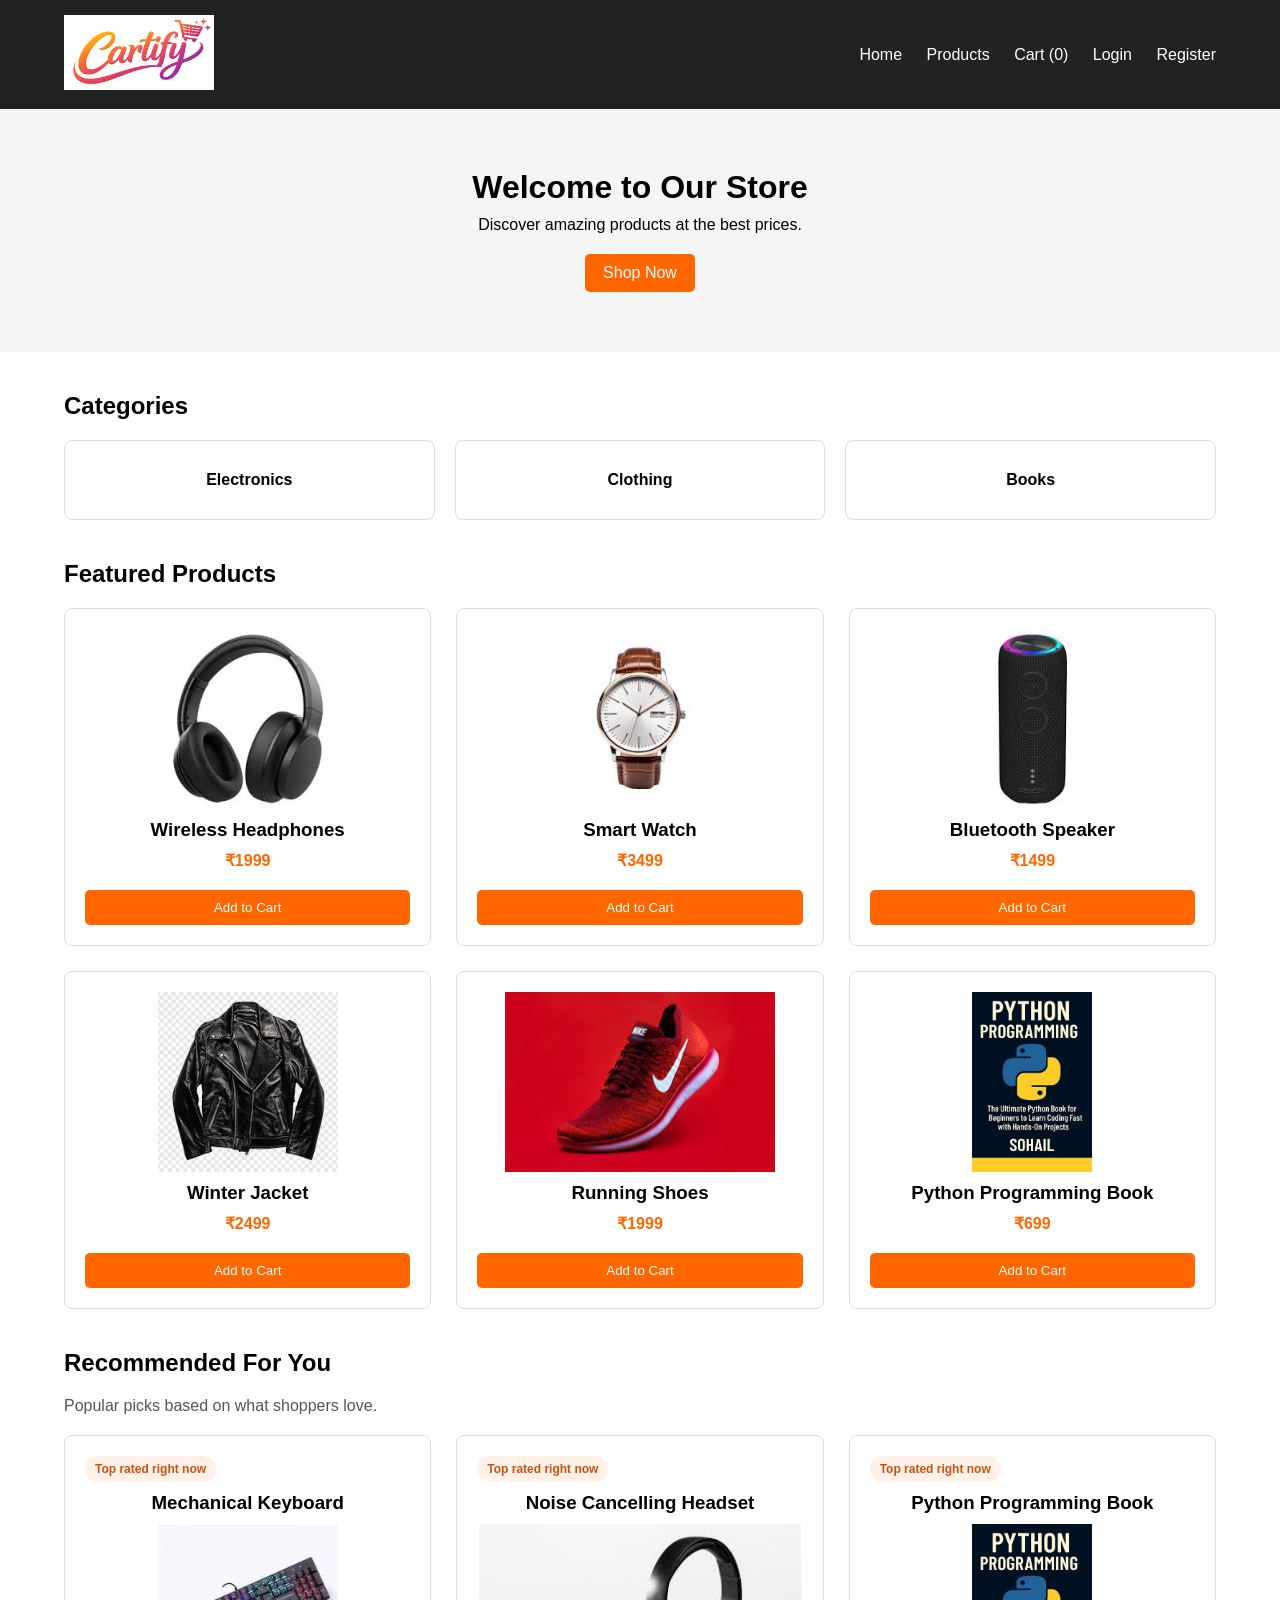
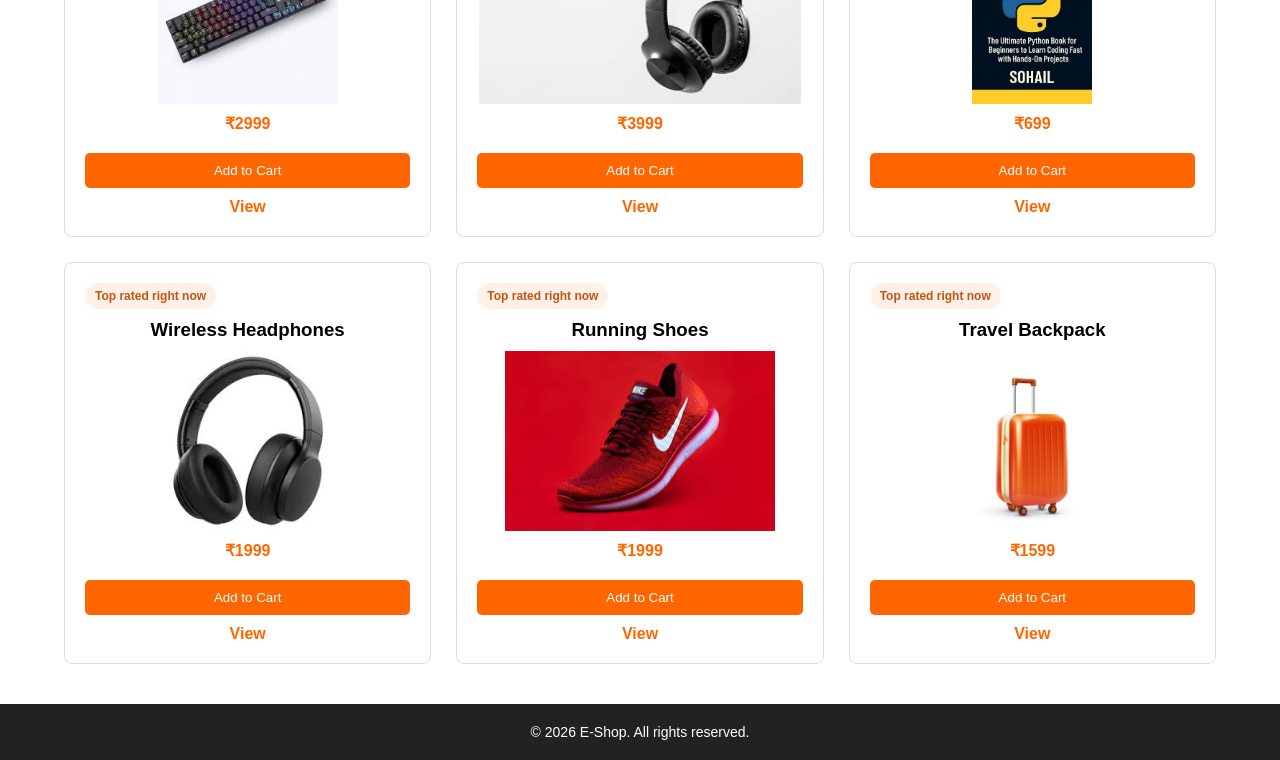
<file: index.html>
<!DOCTYPE html>
<html lang="en">
<head>
<meta charset="UTF-8">
<meta name="viewport" content="width=device-width, initial-scale=1.0">
<title>E-Shop | Home</title>
<link rel="stylesheet" href="css/style.css">
</head>
<body>

<header class="header">
  <div class="container">
    <div class="logo">
      <img src="images/logo.png" class="logo-img" alt="E-Shop logo">
    </div>
  
    <nav class="navbar">
      <a href="index.html">Home</a>
      <a href="products.html">Products</a>
      <a href="cart.html">
        Cart (<span id="cart-count">0</span>)
      </a>
      <span id="guest-links">
        <a href="login.html">Login</a>
        <a href="register.html">Register</a>
      </span>

      <span id="user-links" style="display:none;">
        <a href="profile.html">Profile</a>
        <a href="#" id="logoutBtn">Logout</a>
      </span>

      
    </nav>
  </div>
</header>

<section class="hero">
  <div class="container">
    <h2>Welcome to Our Store</h2>
    <p>Discover amazing products at the best prices.</p>
    <a href="products.html" class="btn btn-link">Shop Now</a>
  </div>
</section>

<section class="categories">
  <div class="container">
    <h2>Categories</h2>
    <div class="category-grid">
      <a href="products.html?category=Electronics" class="category-card">Electronics</a>
      <a href="products.html?category=Clothing" class="category-card">Clothing</a>
      <a href="products.html?category=Books" class="category-card">Books</a>
    </div>
  </div>
</section>

<section class="featured-products">
  <div class="container">
    <h2>Featured Products</h2>
    <div class="product-grid">
      <div class="product-card">
        <img src="images/headphones.jpg" class="product-img" alt="Wireless Headphones">
        <h3>Wireless Headphones</h3>
        <p class="price">&#8377;1999</p>
        <button class="btn" onclick="addToCart(1)">Add to Cart</button>
      </div>

      <div class="product-card">
        <img src="images/watch.jpg" class="product-img" alt="Smart Watch">
        <h3>Smart Watch</h3>
        <p class="price">&#8377;3499</p>
        <button class="btn" onclick="addToCart(2)">Add to Cart</button>
      </div>

      <div class="product-card">
        <img src="images/speaker.jpg" class="product-img" alt="Bluetooth Speaker">
        <h3>Bluetooth Speaker</h3>
        <p class="price">&#8377;1499</p>
        <button class="btn" onclick="addToCart(3)">Add to Cart</button>
      </div>

      <div class="product-card">
        <img src="images/jacket.jpg" class="product-img" alt="Winter Jacket">
        <h3>Winter Jacket</h3>
        <p class="price">&#8377;2499</p>
        <button class="btn" onclick="addToCart(10)">Add to Cart</button>
      </div>

      <div class="product-card">
        <img src="images/shoes.jpg" class="product-img" alt="Running Shoes">
        <h3>Running Shoes</h3>
        <p class="price">&#8377;1999</p>
        <button class="btn" onclick="addToCart(11)">Add to Cart</button>
      </div>

      <div class="product-card">
        <img src="images/pythonbook.jpg" class="product-img" alt="Python Programming Book">
        <h3>Python Programming Book</h3>
        <p class="price">&#8377;699</p>
        <button class="btn" onclick="addToCart(26)">Add to Cart</button>
      </div>
    </div>
  </div>
</section>

<section class="recommended-section">
  <div class="container">
    <h2>Recommended For You</h2>
    <p id="home-recommendation-copy" class="section-copy">Popular picks based on what shoppers love.</p>
    <div id="home-recommendations" class="product-grid"></div>
  </div>
</section>

<footer class="footer">
  <div class="container">
    <p>&copy; 2026 E-Shop. All rights reserved.</p>
  </div>
</footer>
<script>
document.addEventListener("DOMContentLoaded", function () {

    const user = localStorage.getItem("user");

    const guestLinks = document.getElementById("guest-links");
    const userLinks = document.getElementById("user-links");

    if (user) {

        guestLinks.style.display = "none";
        userLinks.style.display = "inline";

        document
        .getElementById("logoutBtn")
        .addEventListener("click", async function (e) {

            e.preventDefault();

            try {
                await fetch("/api/logout", {
                    method: "POST",
                    credentials: "include"
                });
            } catch (err) {
                console.log(err);
            }

            localStorage.removeItem("user");

            window.location.href = "login.html";
        });
    }
});
</script>

<script src="js/script.js"></script>

</body>
</html>
</file>
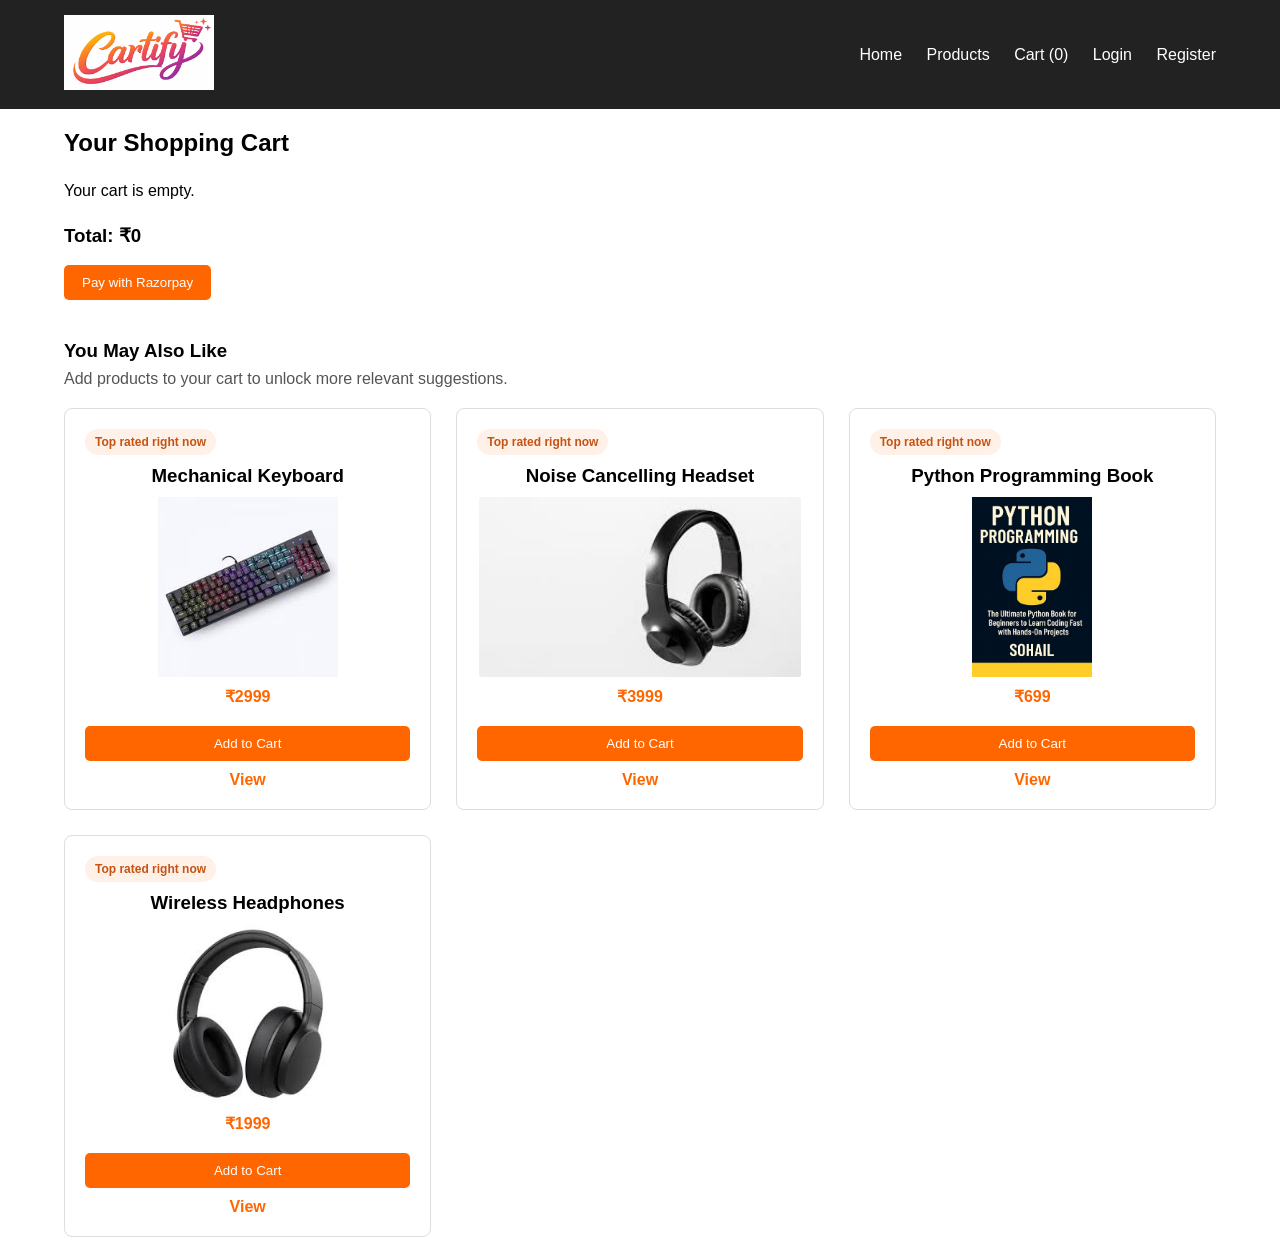
<file: cart.html>
<!DOCTYPE html>
<html lang="en">
<head>
<meta charset="UTF-8">
<meta name="viewport" content="width=device-width, initial-scale=1.0">
<title>E-Shop | Cart</title>
<link rel="stylesheet" href="css/style.css">
</head>

<body>

<header class="header">
  <div class="container">
    <div class="logo">
      <img src="images/logo.png" class="logo-img" alt="E-Shop logo">
    </div>

    <nav class="navbar">
      <a href="index.html">Home</a>
      <a href="products.html">Products</a>
      <a href="cart.html">
        Cart (<span id="cart-count">0</span>)
      </a>

      <span id="guest-links">
        <a href="login.html">Login</a>
        <a href="register.html">Register</a>
      </span>

      <span id="user-links" style="display:none;">
        <a href="profile.html">Profile</a>
        <a href="#" id="logoutBtn">Logout</a>
      </span>

    </nav>
  </div>
</header>

<main class="container">
  <h2 style="margin-top: 20px;">
    Your Shopping Cart
</h2>

  <div id="cart-items"></div>

  <h3>Total: &#8377;<span id="total">0</span></h3>

  <button id="checkout-button" class="btn checkout-button" type="button" onclick="payWithRazorpay()">
    Pay with Razorpay
  </button>

  <p id="checkout-message" class="checkout-message"></p>

  <section class="recommended-section">
    <h3>You May Also Like</h3>
    <p id="cart-recommendation-copy" class="section-copy">
      Suggestions to complete your order.
    </p>
    <div id="cart-recommendations" class="product-grid"></div>
  </section>
</main>

<script src="https://checkout.razorpay.com/v1/checkout.js"></script>
<script src="js/script.js"></script>

<!-- AUTH NAVBAR SCRIPT -->
<script>
document.addEventListener("DOMContentLoaded", function () {

    const user = localStorage.getItem("user");

    const guestLinks = document.getElementById("guest-links");
    const userLinks = document.getElementById("user-links");

    if (user) {

        if (guestLinks) guestLinks.style.display = "none";
        if (userLinks) userLinks.style.display = "inline";

        const logoutBtn = document.getElementById("logoutBtn");

        if (logoutBtn) {
            logoutBtn.addEventListener("click", async function (e) {
                e.preventDefault();

                try {
                    await fetch("/api/logout", {
                        method: "POST",
                        credentials: "include"
                    });
                } catch (err) {
                    console.log(err);
                }

                localStorage.removeItem("user");
                window.location.href = "login.html";
            });
        }
    }
});
</script>

</body>
</html>
</file>
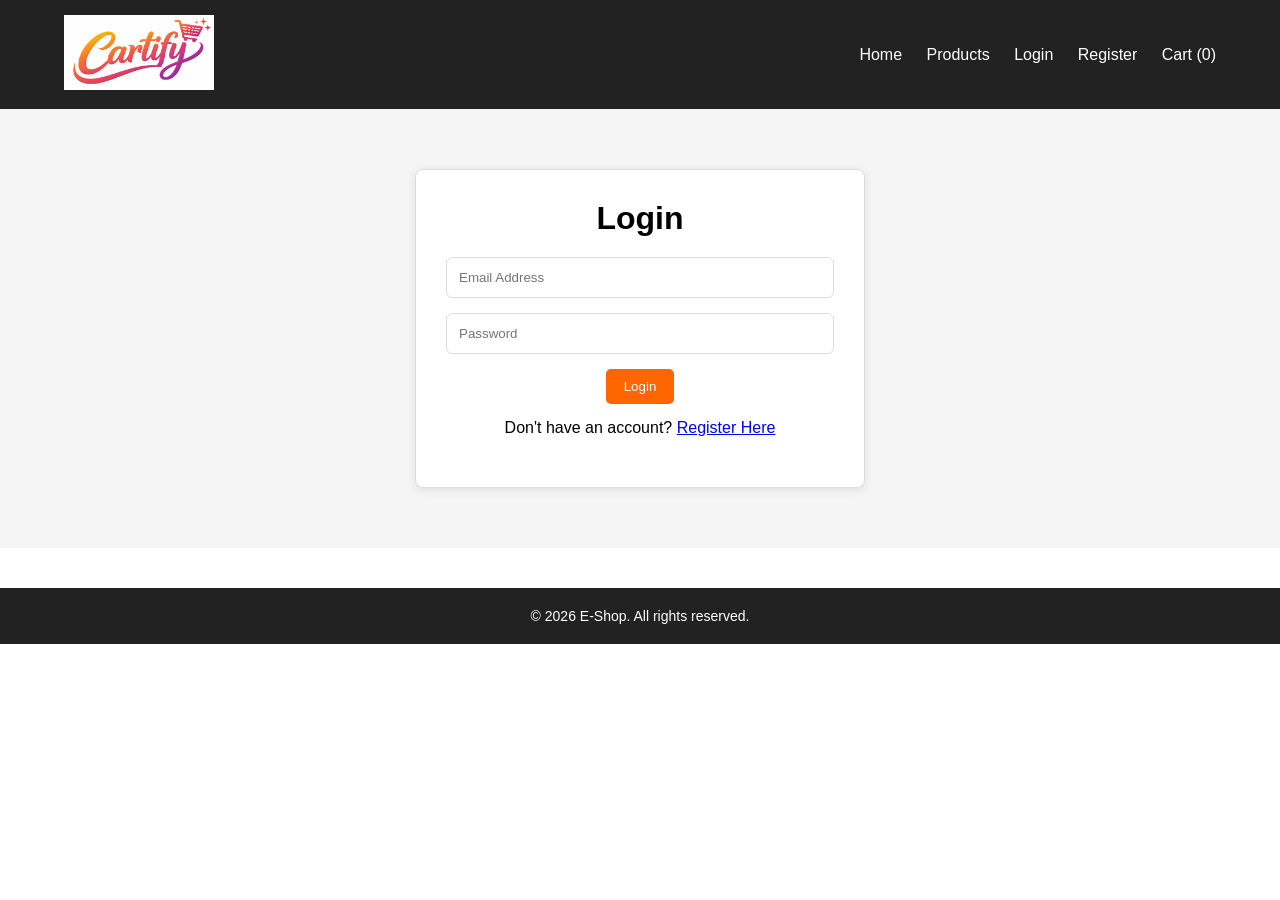
<file: login.html>
<!DOCTYPE html>
<html lang="en">
<head>
<meta charset="UTF-8">
<meta name="viewport" content="width=device-width, initial-scale=1.0">
<title>E-Shop | Login</title>
<link rel="stylesheet" href="css/style.css">
</head>
<body>

<header class="header">
  <div class="container">
    <div class="logo">
      <img src="images/logo.png" class="logo-img" alt="E-Shop logo">
    </div>

      <nav class="navbar">
      <a href="index.html">Home</a>
      <a href="products.html">Products</a>

      <span id="guest-links">
        <a href="login.html">Login</a>
        <a href="register.html">Register</a>
      </span>

      <span id="user-links" style="display:none;">
        <a href="profile.html">Profile</a>
        <a href="#" id="logoutBtn">Logout</a>
      </span>

      <a href="cart.html">
        Cart (<span id="cart-count">0</span>)
      </a>
    </nav>
  </div>
</header>

<section class="hero">
  <div class="container">

    <div class="auth-card">

      <h2>Login</h2>

      <form id="loginForm">

        <input
          type="email"
          id="email"
          placeholder="Email Address"
          required
        >

        <input
          type="password"
          id="password"
          placeholder="Password"
          required
        >

        <button type="submit" class="btn">
          Login
        </button>

      </form>

      <p style="margin-top:15px;">
        Don't have an account?
        <a href="register.html">Register Here</a>
      </p>

    </div>

  </div>
</section>

<footer class="footer">
  <div class="container">
    <p>&copy; 2026 E-Shop. All rights reserved.</p>
  </div>
</footer>

<script>
document.getElementById("loginForm")
.addEventListener("submit", async (e) => {

    e.preventDefault();

    const response = await fetch("/api/login", {
        method: "POST",
        credentials: "include",
        headers: {
            "Content-Type": "application/json"
        },
        body: JSON.stringify({
            email: document.getElementById("email").value,
            password: document.getElementById("password").value
        })
    });

    const data = await response.json();

    alert(data.message);

    if (data.success) {

        localStorage.setItem(
            "user",
            JSON.stringify(data.user)
        );

        window.location.href = "index.html";
    }
});
</script>

</body>
</html>
</file>
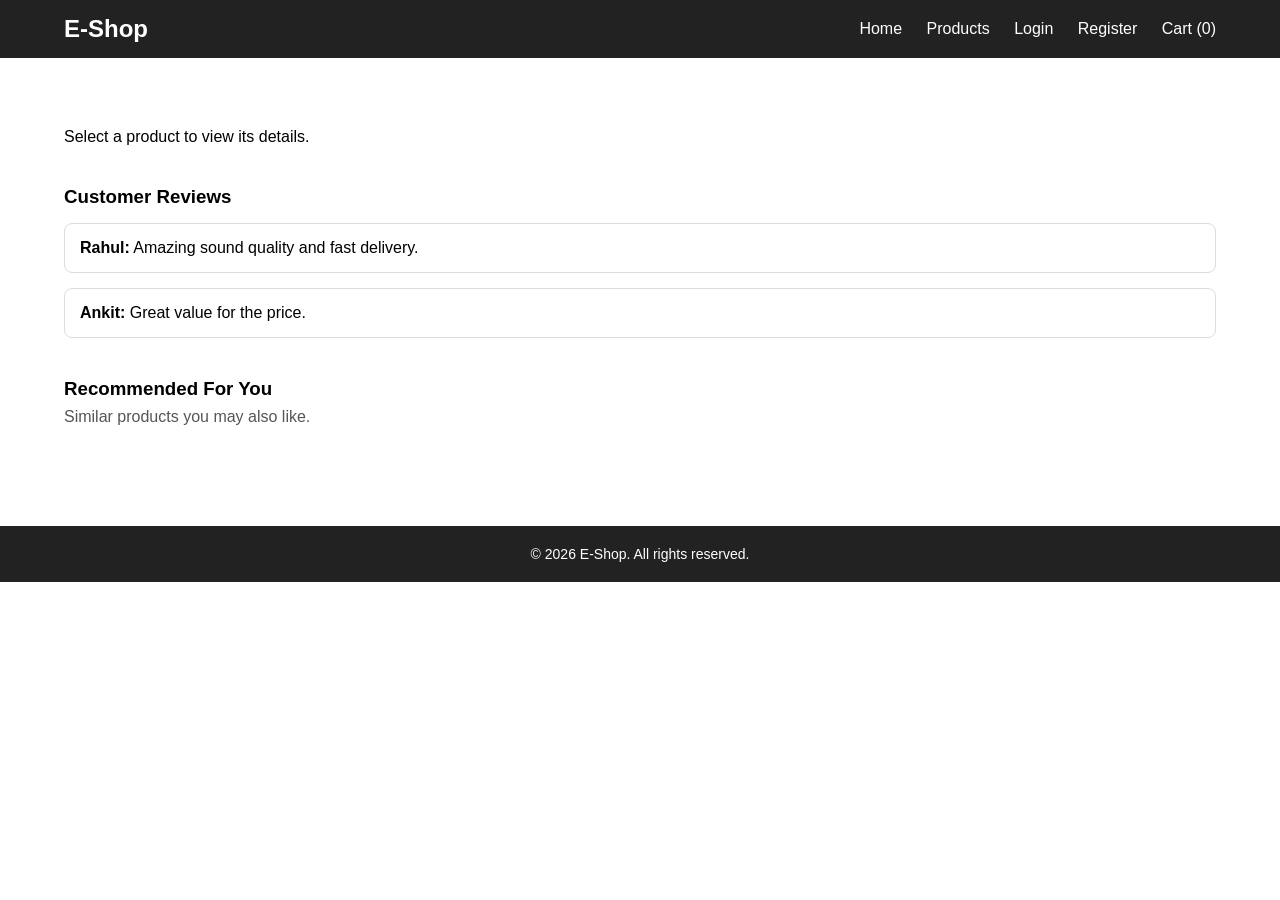
<file: product-detail.html>
<!DOCTYPE html>
<html lang="en">
<head>
<meta charset="UTF-8">
<meta name="viewport" content="width=device-width, initial-scale=1.0">
<title>E-Shop | Product Details</title>
<link rel="stylesheet" href="css/style.css">
</head>

<body>

<header class="header">
  <div class="container">
    <div class="logo">
      <h1>E-Shop</h1>
    </div>
    
    <nav class="navbar">
      <a href="index.html">Home</a>
      <a href="products.html">Products</a>

      <span id="guest-links">
        <a href="login.html">Login</a>
        <a href="register.html">Register</a>
      </span>

      <span id="user-links" style="display:none;">
        <a href="profile.html">Profile</a>
        <a href="#" id="logoutBtn">Logout</a>
      </span>

      <a href="cart.html">
        Cart (<span id="cart-count">0</span>)
      </a>
    </nav>
  </div>
</header>

<main class="product-detail">
  <div class="container">
    <div id="productDetails" class="product-container"></div>

    <section class="reviews">
      <h3>Customer Reviews</h3>
      <div class="review-item">
        <p><strong>Rahul:</strong> Amazing sound quality and fast delivery.</p>
      </div>
      <div class="review-item">
        <p><strong>Ankit:</strong> Great value for the price.</p>
      </div>
    </section>

    <section class="recommended-section">
      <h3>Recommended For You</h3>
      <p id="recommendation-copy" class="section-copy">Similar products you may also like.</p>
      <div id="recommendations" class="product-grid"></div>
    </section>
  </div>
</main>

<footer class="footer">
  <div class="container">
    <p>&copy; 2026 E-Shop. All rights reserved.</p>
  </div>
</footer>

<script src="js/script.js"></script>

</body>
</html>
</file>
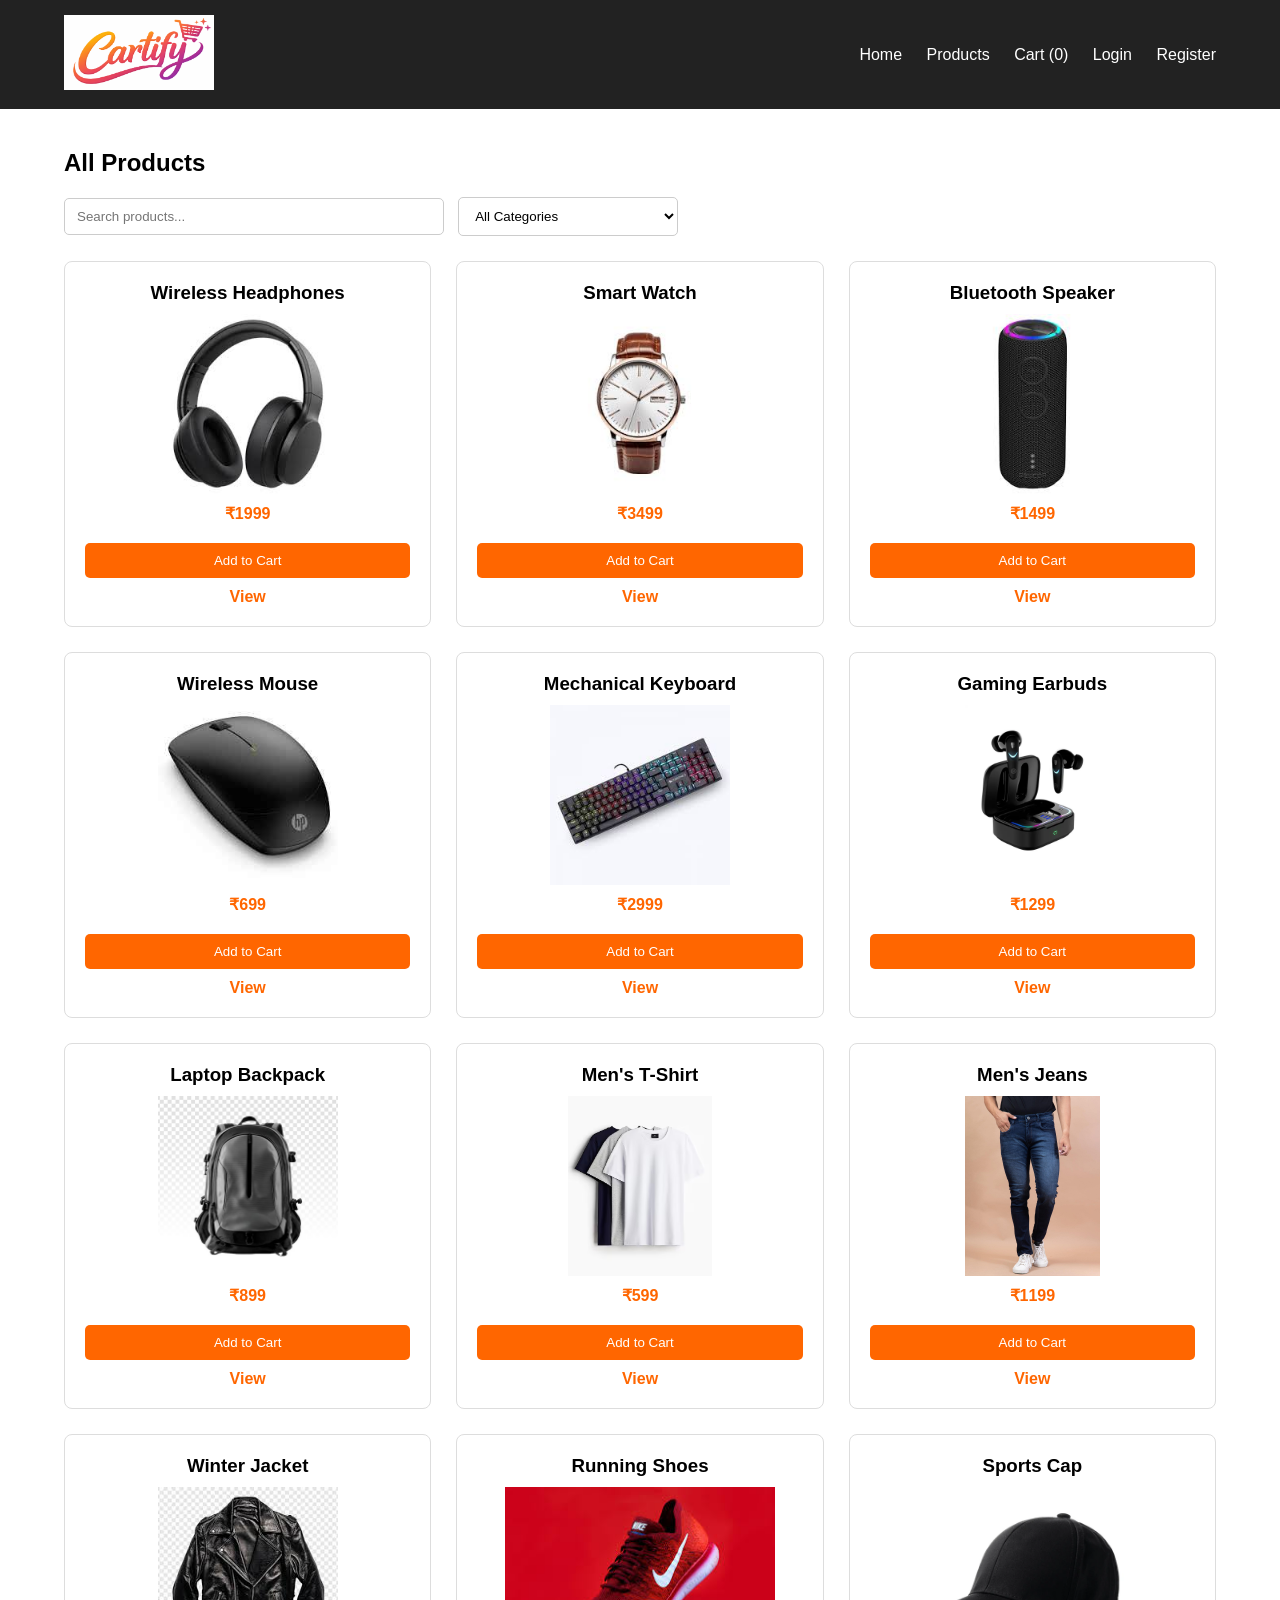
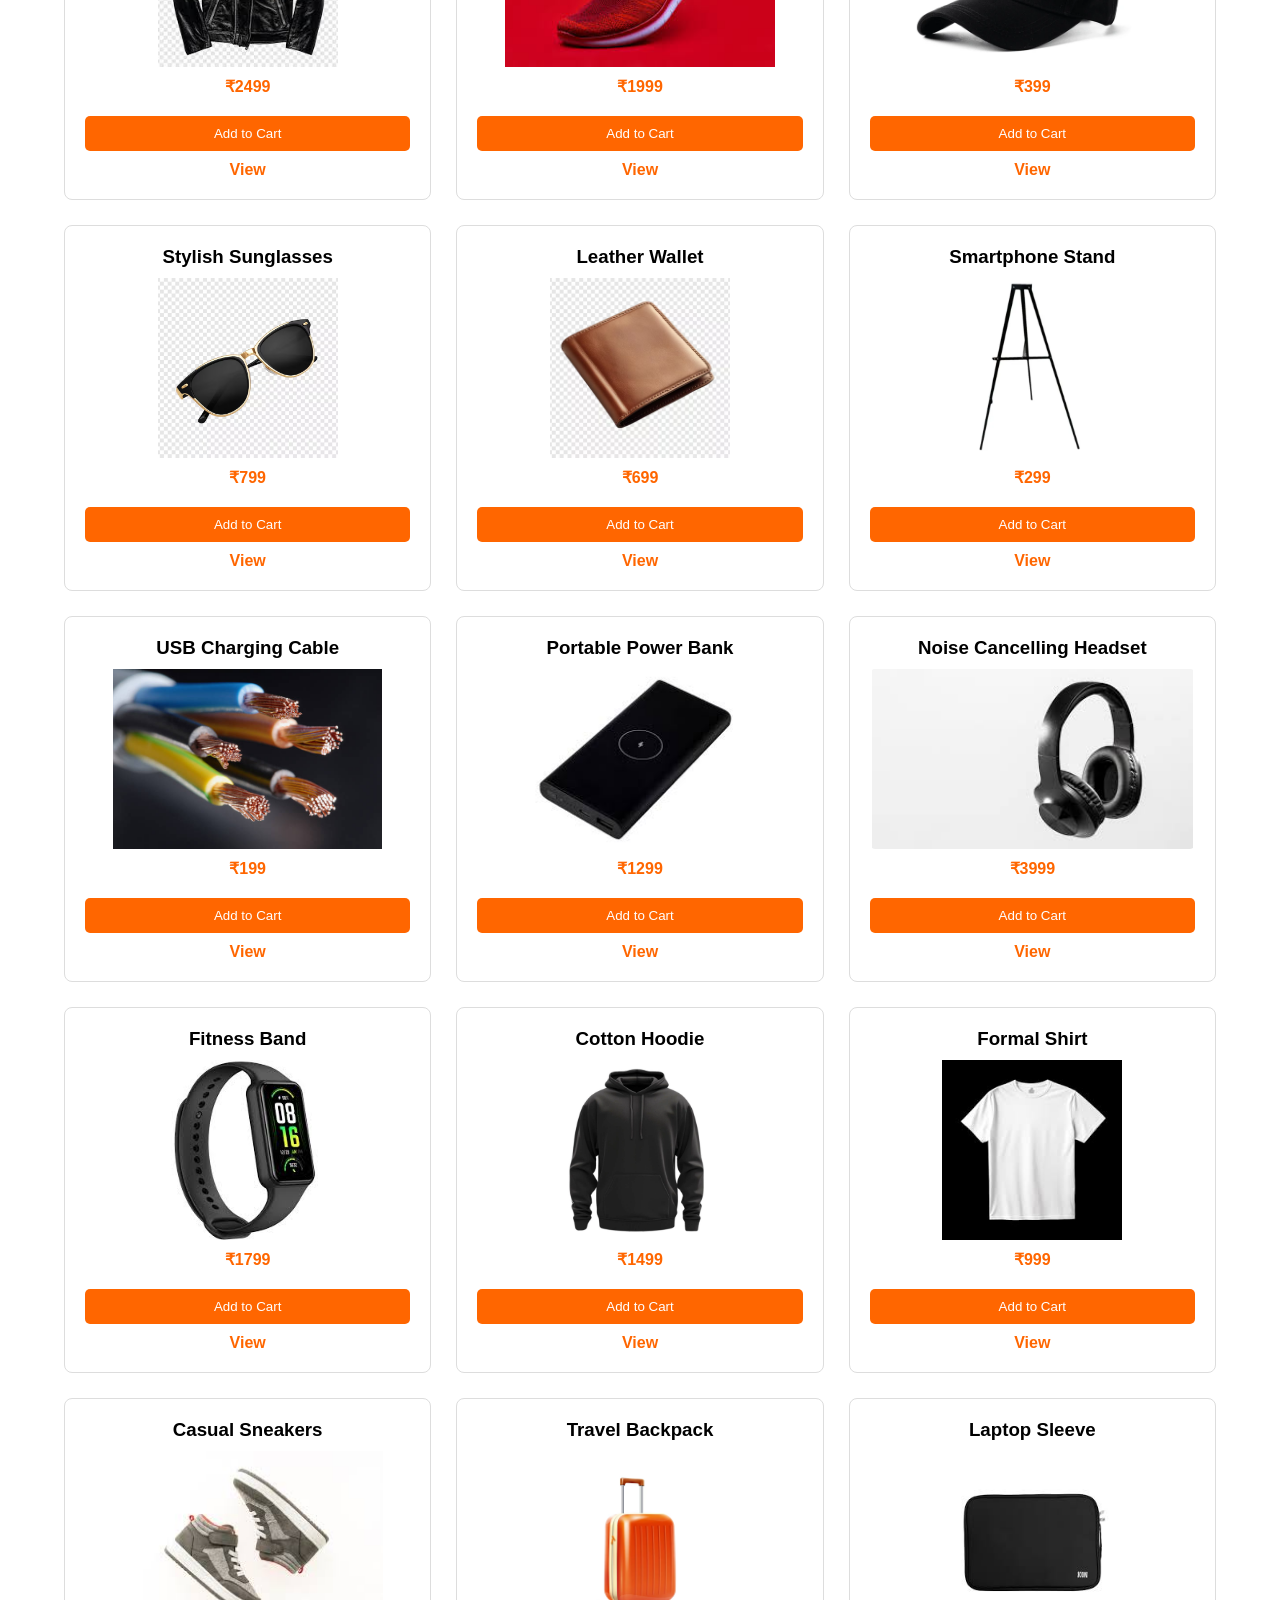
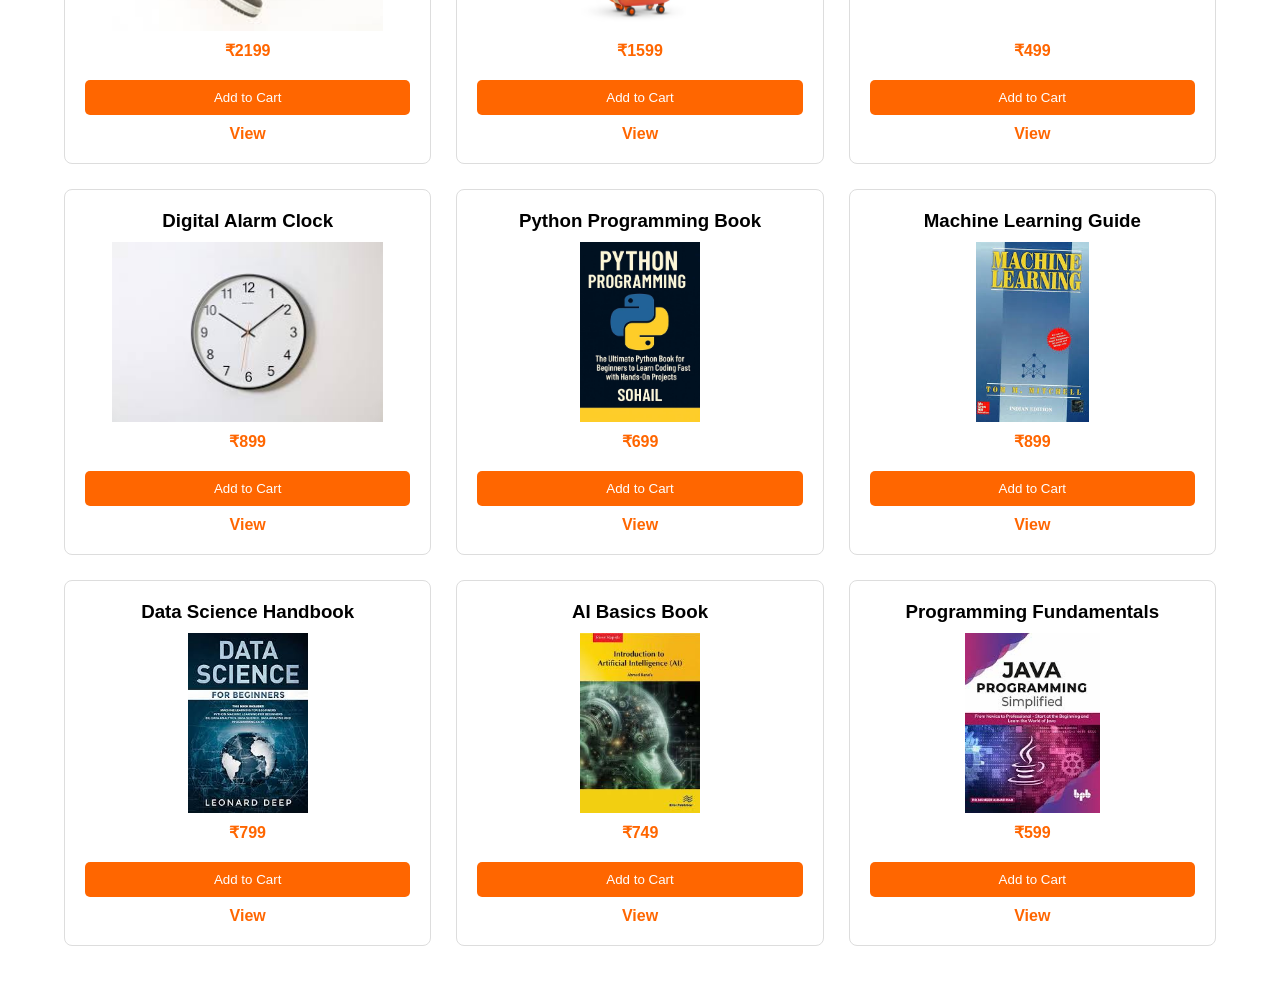
<file: products.html>
<!DOCTYPE html>
<html lang="en">
<head>
<meta charset="UTF-8">
<meta name="viewport" content="width=device-width, initial-scale=1.0">
<title>E-Shop | Products</title>
<link rel="stylesheet" href="css/style.css">
</head>

<body>

<header class="header">
  <div class="container">
   <div class="logo">
      <img src="images/logo.png" class="logo-img" alt="E-Shop logo">
    </div>
   
    <nav class="navbar">
      <a href="index.html">Home</a>
      <a href="products.html">Products</a>
      <a href="cart.html">
        Cart (<span id="cart-count">0</span>)
      </a>

      <span id="guest-links">
        <a href="login.html">Login</a>
        <a href="register.html">Register</a>
      </span>

      <span id="user-links" style="display:none;">
        <a href="profile.html">Profile</a>
        <a href="#" id="logoutBtn">Logout</a>
      </span>

    </nav>
  </div>
</header>

<main class="container page-section">
  <h2>All Products</h2>
  <div class="catalog-toolbar">
    <input id="search" class="search-input" onkeyup="searchProducts()" placeholder="Search products...">
    <select id="category-filter" class="category-filter" onchange="applyProductFilters()">
      <option value="all">All Categories</option>
    </select>
  </div>
  <div id="products-container" class="product-grid"></div>
</main>

<script>
document.addEventListener("DOMContentLoaded", function () {

    const user = localStorage.getItem("user");

    const guestLinks = document.getElementById("guest-links");
    const userLinks = document.getElementById("user-links");

    if (user) {

        guestLinks.style.display = "none";
        userLinks.style.display = "inline";

        document
        .getElementById("logoutBtn")
        .addEventListener("click", async function (e) {

            e.preventDefault();

            try {
                await fetch("/api/logout", {
                    method: "POST",
                    credentials: "include"
                });
            } catch (err) {
                console.log(err);
            }

            localStorage.removeItem("user");

            window.location.href = "login.html";
        });
    }
});
</script>

<script src="js/script.js"></script>

</body>
</html>
</file>
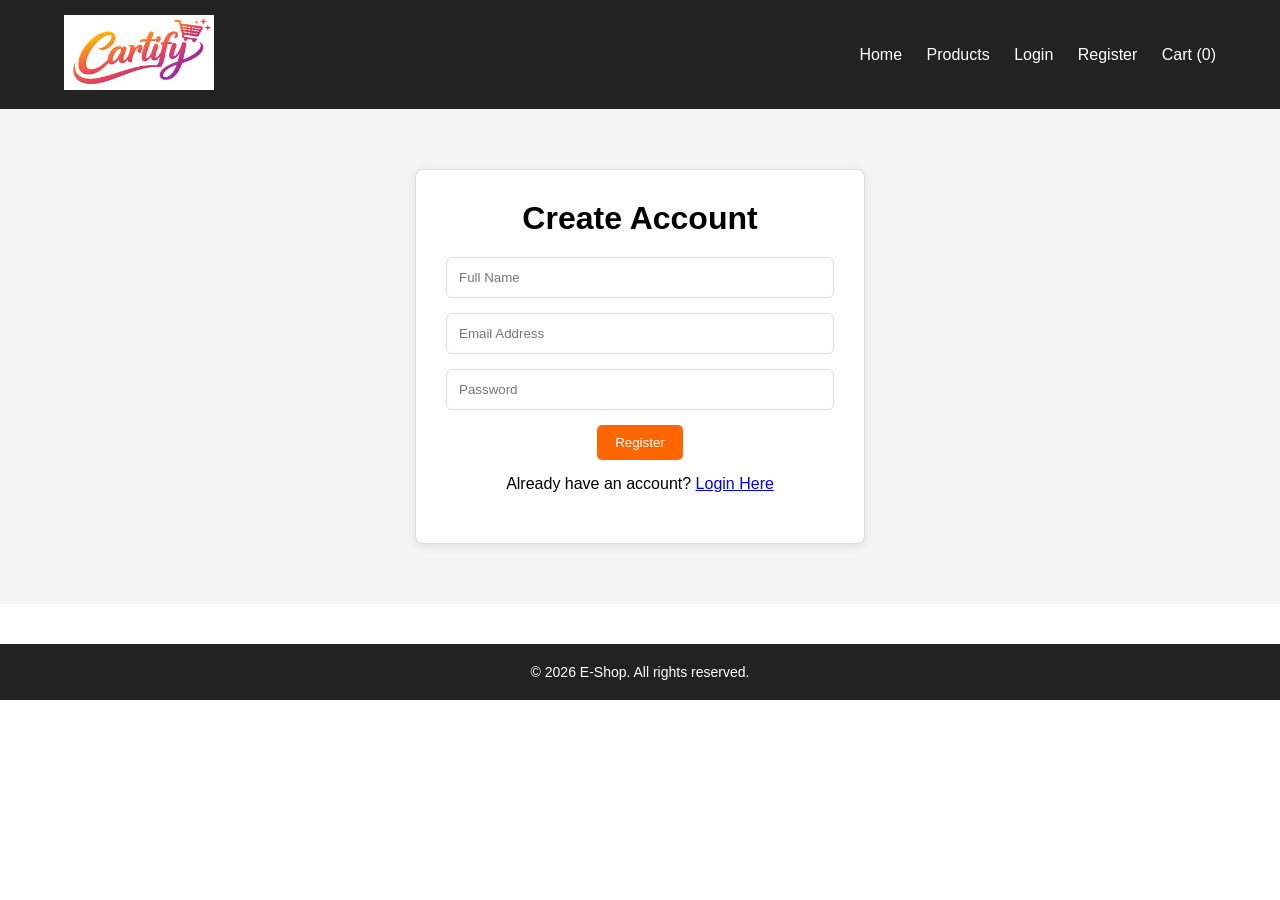
<file: register.html>
<!DOCTYPE html>
<html lang="en">
<head>
<meta charset="UTF-8">
<meta name="viewport" content="width=device-width, initial-scale=1.0">
<title>E-Shop | Register</title>
<link rel="stylesheet" href="css/style.css">
</head>
<body>

<header class="header">
  <div class="container">
    <div class="logo">
      <img src="images/logo.png" class="logo-img" alt="E-Shop logo">
    </div>

   
    <nav class="navbar">
      <a href="index.html">Home</a>
      <a href="products.html">Products</a>

      <span id="guest-links">
        <a href="login.html">Login</a>
        <a href="register.html">Register</a>
      </span>

      <span id="user-links" style="display:none;">
        <a href="profile.html">Profile</a>
        <a href="#" id="logoutBtn">Logout</a>
      </span>

      <a href="cart.html">
        Cart (<span id="cart-count">0</span>)
      </a>
    </nav>
  </div>
</header>

<section class="hero">
  <div class="container">

    <div class="auth-card">

      <h2>Create Account</h2>

      <form id="registerForm">

        <input
          type="text"
          id="name"
          placeholder="Full Name"
          required
        >

        <input
          type="email"
          id="email"
          placeholder="Email Address"
          required
        >

        <input
          type="password"
          id="password"
          placeholder="Password"
          required
        >

        <button type="submit" class="btn">
          Register
        </button>

      </form>

      <p style="margin-top:15px;">
        Already have an account?
        <a href="login.html">Login Here</a>
      </p>

    </div>

  </div>
</section>

<footer class="footer">
  <div class="container">
    <p>&copy; 2026 E-Shop. All rights reserved.</p>
  </div>
</footer>

<script>
document.getElementById("registerForm")
.addEventListener("submit", async (e) => {

    e.preventDefault();

    const response = await fetch("/api/register", {
        method: "POST",
        headers: {
            "Content-Type": "application/json"
        },
        body: JSON.stringify({
            name: document.getElementById("name").value,
            email: document.getElementById("email").value,
            password: document.getElementById("password").value
        })
    });

    const data = await response.json();

    alert(data.message);

    if (data.success) {
        window.location.href = "login.html";
    }
});
</script>

</body>
</html>
</file>
<file: css/style.css>
/* RESET */
*{
margin:0;
padding:0;
box-sizing:border-box;
font-family: Arial, sans-serif;
}

/* CONTAINER */

.container{
width:90%;
max-width:1200px;
margin:auto;
}

/* HEADER */

.header{
background:#222;
color:white;
padding:15px 0;
position:sticky;
top:0;
z-index:1000;
}

.header .container{
display:flex;
justify-content:space-between;
align-items:center;
}

.logo h1{
font-size:24px;
}

/* NAVBAR */

.navbar a{
color:white;
margin-left:20px;
font-size:16px;
text-decoration:none;
}

.navbar a:hover{
color:#ff6600;
}

/* BUTTONS */

.btn{
background:#ff6600;
color:white;
border:none;
padding:10px 18px;
cursor:pointer;
border-radius:5px;
}

.btn:hover{
background:#e05500;
}

/* HERO SECTION */

.hero{
background:#f5f5f5;
padding:60px 0;
text-align:center;
}

.hero h2{
font-size:32px;
margin-bottom:10px;
}

.hero p{
margin-bottom:20px;
}

/* PRODUCTS GRID */

.product-grid{
display:grid;
grid-template-columns:repeat(3,1fr);
gap:25px;
margin-top:20px;
flex:1;
}

/* PRODUCT CARD */

.product-card{
border:1px solid #ddd;
padding:20px;
border-radius:8px;
background:white;
text-align:center;
transition:0.3s;
display:flex;
flex-direction:column;
justify-content:space-between;
overflow:hidden;
}

.product-card:hover{
transform:translateY(-8px);
box-shadow:0 8px 20px rgba(0,0,0,0.15);
}

/* PRODUCT IMAGE */

.product-img{
width:100%;
height:180px;
object-fit:contain;
border-radius:5px;
margin-bottom:10px;
transition:0.3s;
display:block;
}

.product-card:hover .product-img{
transform:scale(1.05);
}

/* PRODUCT TEXT */

.product-card h3{
margin-bottom:10px;
}

.product-card h4{
margin-bottom:10px;
}

.price{
color:#ff6600;
font-weight:bold;
margin-bottom:10px;
}

.rating{
margin-bottom:10px;
}

/* PRODUCTS PAGE LAYOUT */

.products-layout{
display:flex;
gap:30px;
margin-top:20px;
}

/* SIDEBAR */

.sidebar{
width:250px;
border:1px solid #ddd;
padding:20px;
border-radius:8px;
background:#fafafa;

position:sticky;
top:90px;
height:fit-content;
}
/* CART PAGE */

.cart-layout{
display:flex;
gap:30px;
margin-top:20px;
}

.cart-items{
flex:2;
}

.cart-item{
display:flex;
justify-content:space-between;
align-items:center;
border:1px solid #ddd;
padding:15px;
margin-bottom:15px;
border-radius:8px;
background:white;
}

.cart-summary{
flex:1;
border:1px solid #ddd;
padding:20px;
border-radius:8px;
background:#fafafa;
height:fit-content;
}

.total{
font-size:18px;
margin-top:10px;
}

.checkout-button{
margin-top:18px;
}

.checkout-message{
margin-top:12px;
}

/* AUTH / LOGIN PAGE */

.auth-card{
    max-width:450px;
    margin:0 auto;
    background:#fff;
    padding:30px;
    border-radius:12px;
    box-shadow:0 2px 10px rgba(0,0,0,0.1);
}

.auth-card input{
    width:100%;
    padding:12px;
    margin-bottom:15px;
    border:1px solid #ddd;
    border-radius:6px;
}

.auth-card h2{
    text-align:center;
    margin-bottom:20px;
}

.auth-card h3{
  text-align: left;
  margin-bottom: 5px;
}

.auth-page{
display:flex;
justify-content:center;
align-items:center;
height:80vh;
}

.auth-container{
width:100%;
max-width:400px;
}

.auth-card{
border:1px solid #ddd;
padding:30px;
border-radius:8px;
background:white;
text-align:center;
}

#logoutBtn2 {
  margin-top: 10px;
  color: white;
  padding: 10px 16px;
  border: none;
  border-radius: 8px;
  cursor: pointer;
}

.form-group{
margin-bottom:15px;
text-align:left;
}

.form-group label{
display:block;
margin-bottom:5px;
}

.form-group input{
width:100%;
padding:8px;
border:1px solid #ccc;
border-radius:5px;
}

.auth-link{
margin-top:15px;
}

/* PRODUCT DETAIL PAGE */

.product-container{
display:flex;
gap:40px;
margin-top:30px;
}

.product-image{
flex:1;
}

.product-image img{
width:100%;
max-width:400px;
border-radius:8px;
}

.product-info{
flex:1;
}

.product-info h2{
margin-bottom:10px;
}

.product-info .price{
font-size:20px;
margin-bottom:10px;
}

.product-info .description{
margin-bottom:20px;
}

.product-detail{
padding:40px 0;
}

.page-section{
padding:40px 0;
}

.search-input {
  flex: 1;             /* take remaining space */
  max-width: 33%;     /* remove restriction */
  padding: 10px 12px;
  border: 1px solid #ccc;
  border-radius: 5px;
}

.catalog-toolbar {
  display: flex;
  gap: 14px;
  align-items: center;
  margin-top: 20px;
  flex-wrap: nowrap;   /* IMPORTANT */
}

.category-filter {
  width: 220px;        /* fixed clean dropdown width */
  padding: 10px 12px;
  border: 1px solid #ccc;
  border-radius: 5px;
  background: #fff;
}

#products-container{
margin-top:25px;
}

#cart-items{
display:grid;
grid-template-columns:repeat(3, minmax(0, 1fr));
gap:20px;
margin:25px 0;
}

.reviews{
margin-top:40px;
}

.review-item{
border:1px solid #ddd;
border-radius:8px;
padding:15px;
background:#fff;
margin-top:15px;
}

.btn-link{
text-decoration:none;
display:inline-block;
}

.product-card a{
color:#ff6600;
text-decoration:none;
font-weight:bold;
margin-top:10px;
}

.product-card button{
margin-top:10px;
}

/* RECOMMENDED SECTION */

.recommended-section{
margin-top:40px;
}

.recommended-section h2{
margin-bottom:20px;
}

.section-copy{
margin-top:8px;
margin-bottom:10px;
color:#555;
}

.recommendation-tag{
display:inline-block;
align-self:flex-start;
margin-bottom:10px;
padding:6px 10px;
border-radius:999px;
background:#fff1e8;
color:#c55313;
font-size:12px;
font-weight:bold;
}

/* FOOTER */

.footer{
background:#222;
color:white;
padding:20px 0;
margin-top:40px;
text-align:center;
}

.footer p{
font-size:14px;
}
/* Categories Section */

.categories{
margin:40px 0;
}

.category-grid{
display:grid;
grid-template-columns:repeat(3,1fr);
gap:20px;
margin-top:20px;
}

.category-card{
background:white;
border:1px solid #ddd;
padding:30px;
text-align:center;
border-radius:8px;
font-weight:bold;
cursor:pointer;
transition:0.3s;
color:#000;
text-decoration:none;
}

.category-card:hover{
background:#ff6600;
color:white;
transform:translateY(-5px);
}
.featured-products{
margin-top:40px;
}
#search-box{
width:300px;
padding:10px;
margin:20px 0;
border:1px solid #ccc;
border-radius:5px;
}

.logo-img{
    height: 75px;
    width: 150px;
}

@media (max-width: 900px){
.product-grid{
grid-template-columns:repeat(2,1fr);
}

#cart-items{
grid-template-columns:repeat(2, minmax(0, 1fr));
}

.product-container{
flex-direction:column;
}
}

@media (max-width: 640px){
.header .container{
flex-direction:column;
gap:15px;
}

.navbar{
display:flex;
flex-wrap:wrap;
justify-content:center;
gap:12px;
}

.navbar a{
margin-left:0;
}

.catalog-toolbar{
flex-direction:column;
align-items:stretch;
}

.search-input,
.category-filter{
max-width:none;
width:100%;
}

.product-grid{
grid-template-columns:1fr;
}

#cart-items{
grid-template-columns:1fr;
}

.category-grid{
grid-template-columns:1fr;
}
}
</file>
